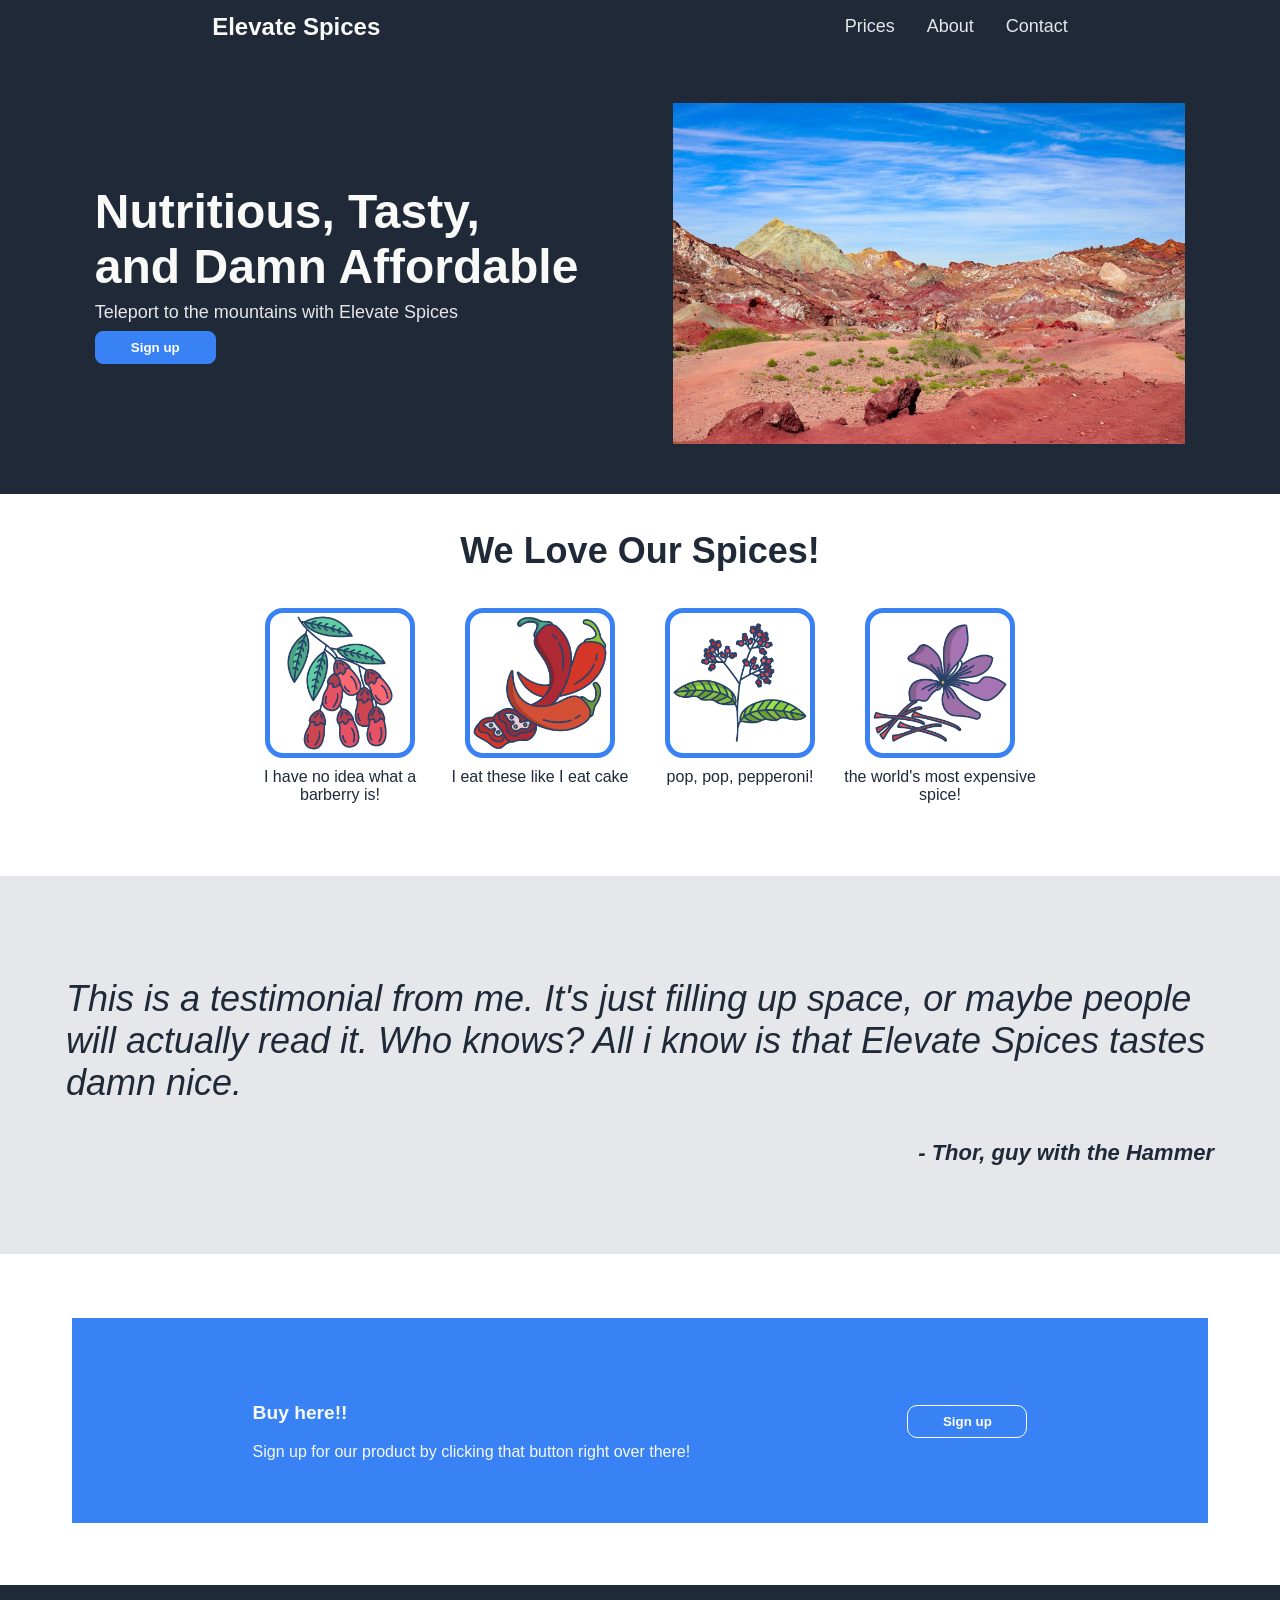
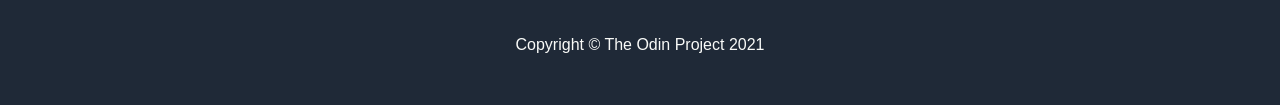
<file: index.html>
<!DOCTYPE html>
<html lang="en">
<head>
  <meta charset="UTF-8">
  <meta http-equiv="X-UA-Compatible" content="IE=edge">
  <meta name="viewport" content="width=device-width, initial-scale=1.0">
  <title>Project: Landing Page</title>
  <link rel="stylesheet" href="styles.css">
</head>

<body>
  <div class="header">
    <div class="logo">
      Elevate Spices
    </div>
    <ul class="links">
      <li><a href="https:www.google.com">Prices</a></li>
      <li><a href="https:www.google.com">About</a></li>
      <li><a href="https:www.google.com">Contact</a></li>
    </ul>
  </div>

  <div class="container1">
    <div class="left1">
      <div class="maintext">Nutritious, Tasty,<br>and Damn Affordable</div>
      <div class="subtext">Teleport to the mountains with Elevate Spices</div>
      <button class="signup">Sign up</button>
    </div>
    <img src="assets/reza-ghazali-Teseu9oQXdY-unsplash.jpg" alt="iranian mountain">
  </div>

  <div class="container2">
    <div class="container2-text">
      We Love Our Spices!
    </div>

    <div class="container2-boxes">
      <div class="box">
        <img src="./assets/barberry.png" href="barberry">
        <div class="text">I have no idea what a barberry is!</div>
      </div>

      <div class="box">
        <img src="./assets/chilli.png" alt="chilli">
        <div class="text">I eat these like I eat cake</div>
      </div>

      <div class="box">
        <img src="assets/pepper.png" alt="pepper">
        <div class="text">pop, pop, pepperoni!</div>
      </div>
      
      <div class="box">
        <img src="assets/saffron.png" alt="saffron">
        <div class="text">the world's most expensive spice!</div>
      </div>
    </div>
  </div>

  <div class="container3">
    <p id="quote">This is a testimonial from me. It's just filling up space, or maybe people will actually read it. Who knows? All i know
    is that Elevate Spices tastes damn nice.</p>
    <p id="quoter">- Thor, guy with the Hammer</p>
  </div>

  <div class="container4">
    <div class="container4-box">
      <div class="container4-box-text">
        <p class="action">Buy here!!</p>
        Sign up for our product by clicking that button right over there!
      </div>
      
      <button class="container4-box-signup">Sign up</button>
    </div>
  </div>

  <footer>Copyright © The Odin Project 2021</footer>

</body>
</html>
</file>
<file: styles.css>
body {
  display: flex;
  flex-direction: column;
  margin: 0;
  background-color: #1F2937;
  color: #F9FAF8;
  /* gap: 16px; */
  font-family:Arial, Helvetica, sans-serif;
  min-height: 100vh;
}

/* a container for header logo and header links */
.header {
  display: flex;
  justify-content: space-around;
  align-items: center;
}

/* targets header logo children */
.logo {
  color: #F9FAF8;
  font-size: 24px;
  font-weight: 900;
}

/* ul and a grabs the header links from one to three */
ul {
  display: flex;
  justify-content: center;
  list-style-type: none;
  margin: 0;
  padding-top: 16px;
  padding-bottom: 16px;
  gap: 32px;
}

/* ul and a grabs the header links from one to three */
a {
  text-decoration: none;
  font-size: 18px;
  color: #E5E7EB;
}

/* this is where "This website is awesome" container starts*/
.container1 {
  display: flex;
  justify-content: space-evenly;
  align-items: center;
  width: 100%;
  height: auto;
  margin-top: 50px;
  margin-bottom: 50px;
}

.left1 {
  display: flex;
  flex-direction: column;
  gap: 8px;
}

.maintext {
  font-size: 48px;
  font-weight: 800; 
}

.subtext {
  font-size: 18px;
  color: #E5E7EB;
}

.signup {
  padding: 8px 16px;
  border-radius: 8px;
  background: #3882F6;
  border: 1px solid #3882F6;
  color: white;
  width: 25%;
  font-weight: bold;
}

img {
  max-width: 40%;
  max-height: 40%;
}

/* this is where container2 starts */

.container2 {
  display: flex;
  flex-direction: column;
  justify-content: center;
  align-items: center;
  background-color: white;
  text-align: center;
}

.container2-text {
  font-size: 36px;
  font-weight: 800;
  color: #1F2937;
  margin-top: 36px;
  margin-bottom: 36px;
}

.container2-boxes {
  display: flex;
  color: #1F2937;
  justify-content: center;
  align-items: flex-start;
  margin-bottom: 72px;
}

.box {
  display: flex;
  flex-direction: column;
  justify-content: center;
  align-items: center;
  max-width: 200px;
}

.container2 img {
  max-width: 70%;
  max-height: 70%;
  border: 5px solid  #3882F6;
  border-radius: 12%;
  margin-bottom: 10px;
}

/* this is where the gray quote box starts */

.container3 {
  display: flex;
  flex-direction: column;
  background-color: #E5E7EB;
  font-size: 36px;
  color: #1F2937;
  margin: 0px;
  font-style: italic;
  font-weight: 300;
  padding: 66px;
  justify-content: space-around;
}

#quoter {
  font-weight: 800;
  align-self: flex-end;
  font-size: 22px;
  margin-top: 0px;
}

/* call to action - sign up page */

.container4 {
  background-color: white;
  padding: 64px 72px 62px 72px;
}

.container4-box {
  display: flex;
  background-color: #3882F6;
  padding: 64px 72px 62px 72px;
  justify-content: space-around;
  align-items: center;
}

.container4-box-text {
  display: flex;
  flex-direction: column;  
}




.action {
  font-weight: bold;
  font-size: larger;
}

.container4-box-signup {
  padding: 8px 16px;
  border-radius: 10px;
  background: #3882F6;
  border: 1px solid white;
  color: white;
  width: 120px;
  font-weight: bold;
}

footer {
  display: flex;
  height: 120px;
  justify-content: center;
  align-items: center;
}
</file>
